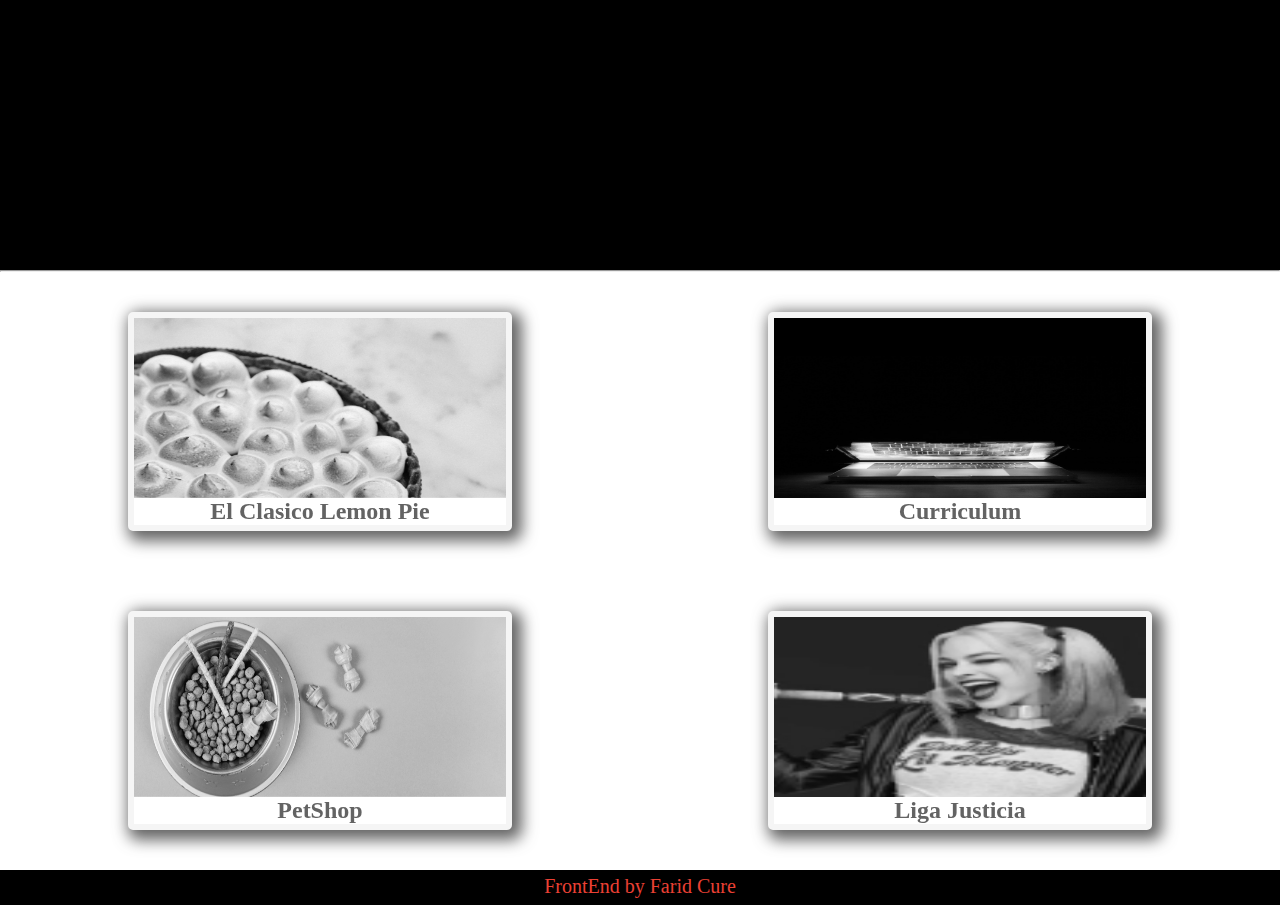
<file: index.html>
<!DOCTYPE html>
<html lang="es">

<head>
    <meta charset="UTF-8">
    <meta http-equiv="X-UA-Compatible" content="IE=edge">
    <meta name="viewport" content="width=device-width, initial-scale=1.0">
    <link rel="stylesheet" href="css/style.css">
    <title>FrontEnd</title>
</head>

<body>
    <header>
        <h1>FrontEnd</h1>
    </header>
    <hr>
    <main>
           <section class="articulos">
            <article class="lemon">
                <img src="lemonPie/img/lemon-pie1.jpg" alt="lemon-pie">
                <a href="lemonPie/index.html"><h2>El Clasico Lemon Pie</h2></a>
            </article>
            
            <article class="Curriculum">
                <img src="CV/img/portatil.jpg" alt="Curriculum">
                <a href="CV/index.html"><h2>Curriculum</h2></a>
            </article>

            <article class="petshop">
                <img src="PetShop/img/FotoDestacada1.png" alt="petshop">
                <a href="PetShop/index.html"><h2>PetShop</h2></a>
            </article>
            
            <article class="liga">
                <img src="Tienda/img/harleyQuinn.png" alt="liga justicia">
                <a href="Tienda/index.html"><h2>Liga Justicia</h2></a>
            </article>
        </section>
    </main>

    <footer>
        <p>FrontEnd by Farid Cure</p>
    </footer>
</body>

</html>
</file>
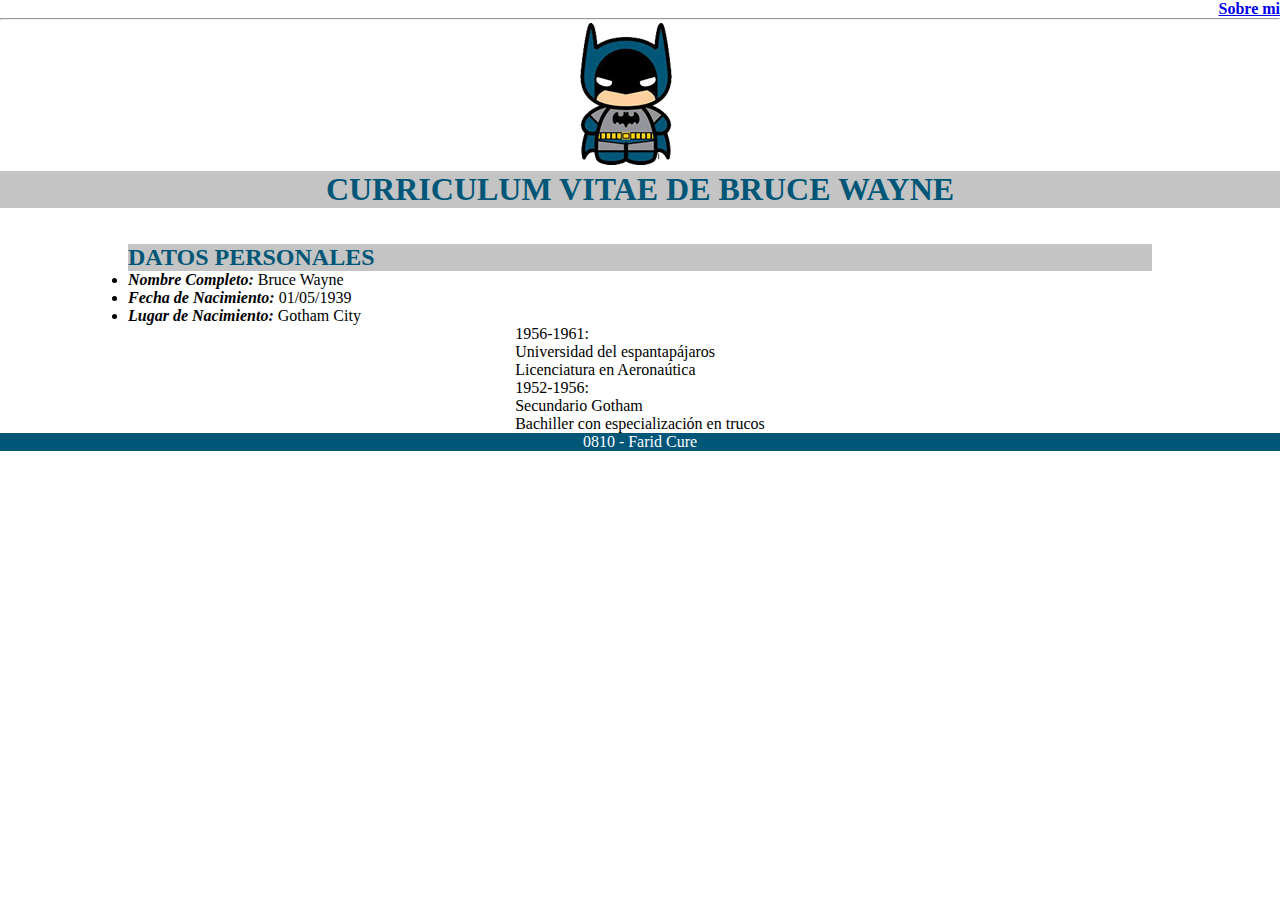
<file: CV/index.html>
<!DOCTYPE html>
<html lang="en">
<head>
    <meta charset="UTF-8">
    <meta http-equiv="X-UA-Compatible" content="IE=edge">
    <meta name="viewport" content="width=device-width, initial-scale=1.0">
    <link rel="stylesheet" href="./css/style.css">
    <title>Curriculum Vitae</title>
</head>
<body>
    <header>
       <ul class="menu">
            <li><a href="http://">Sobre mi</a>
            </li>
       </ul>
       <hr>

       <section class="banner">
        <img src="../CV/img/logo batman.png" alt="">
        <h1>CURRICULUM VITAE DE BRUCE WAYNE</h1><br><br>
    </section>
    </header>

    <main>

        <section class="datos">
            <h2>DATOS PERSONALES</h2>
            <ul>
                <li><span>Nombre Completo:</span> Bruce Wayne</li>
                <li><span>Fecha de Nacimiento:</span> 01/05/1939</li>
                <li><span>Lugar de Nacimiento:</span> Gotham City</li>
            </ul>
        </section>
        <!-- <section class="formacion">
            <h2>FORMACIÓN ACADÉMICA</h2>
            <ul type=none>
                <li><p>2017-Actual: Ing. Informática</p></li>
                <li><p>2004-2009: Bachillerato</p></li>
            </ul>
        </section>
        <section class="experiencia">
            <h2>EXPERIENCIA LABORAL</h2>
            <ul type=none>
                <li><p>2021: Administrador - El Corralito Restaurante-Bar</p></li>
                <li><p>2020: Asistente de Sistemas - Claro</p></li>
                <li><p>2021: Asistente de Sistemas - B&G Asociados</p></li>
            </ul>
        </section> -->

        <section>
            <dl>
                <dt>1956-1961:
                <dd>Universidad del espantapájaros</dd>
                <dd>Licenciatura en Aeronaútica</dd>
                </dt>
                <dt>1952-1956:
                <dd>Secundario Gotham</dd>
                <dd>Bachiller con especialización en trucos</dd>
                </dt>
            </dl>
        </section>
    </main>

    <footer>
        <p>0810 - Farid Cure</p>
    </footer>
</body>
</html>
</file>
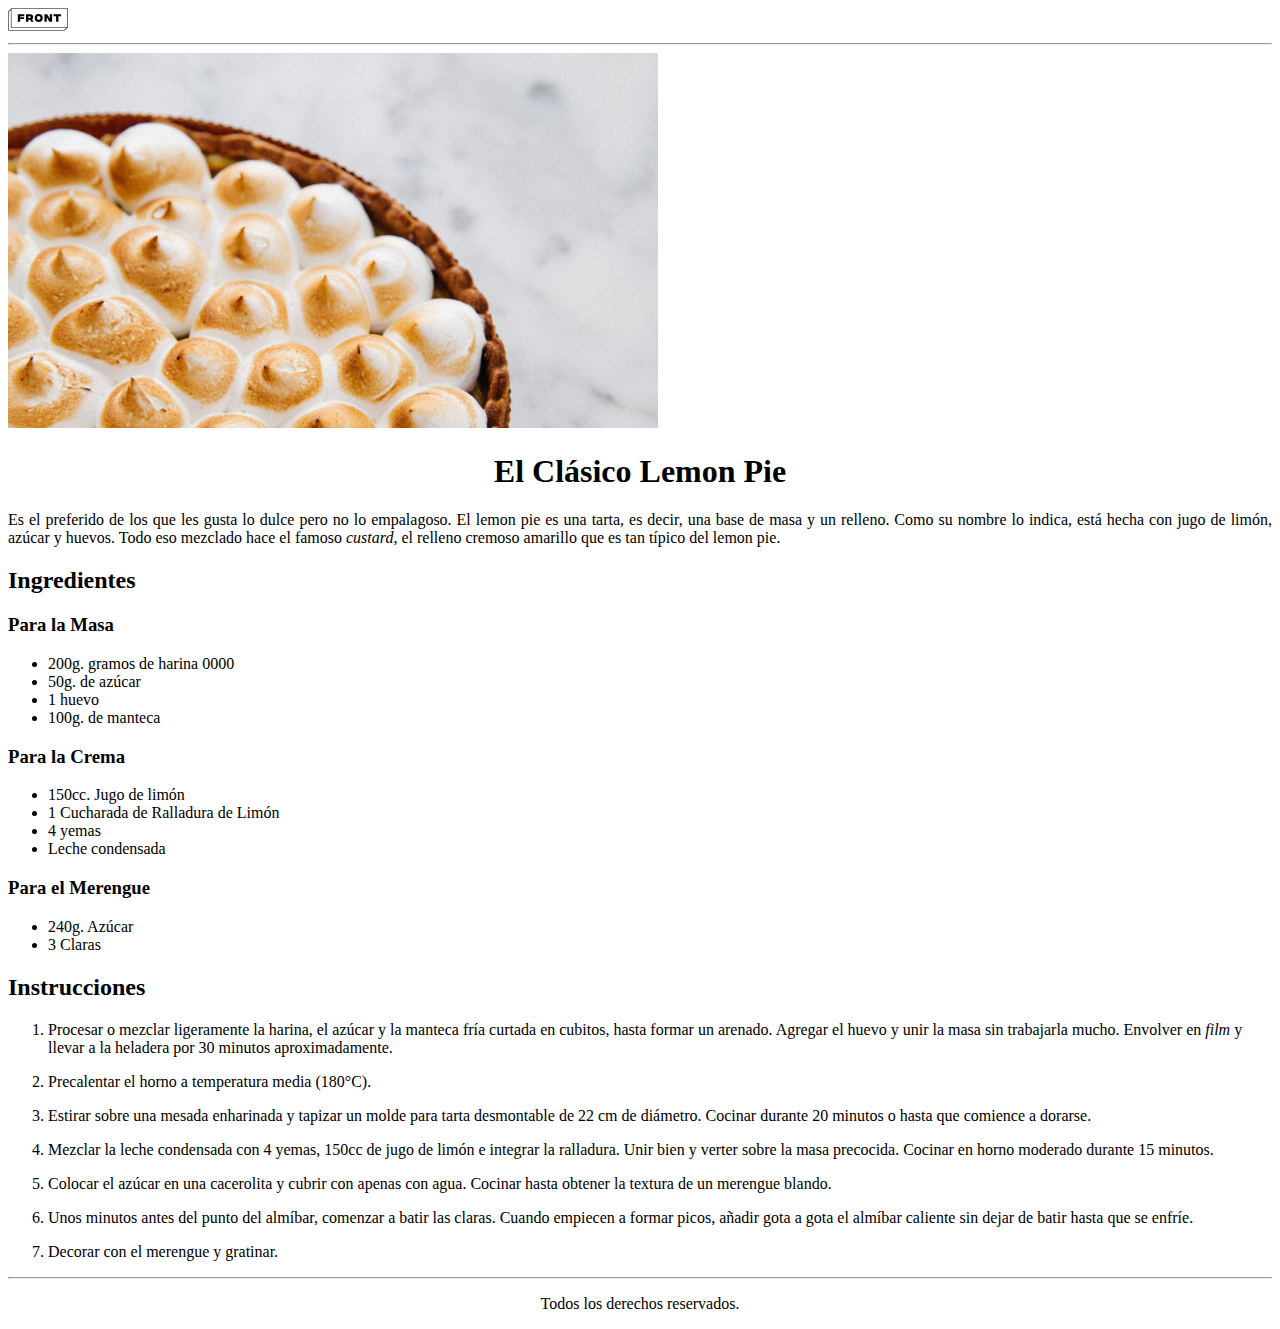
<file: El Clasico Lemon Pie/Index.html>
<!DOCTYPE html>
<html lang="es">

<head>
    <meta charset="UTF-8">
    <meta http-equiv="X-UA-Compatible" content="IE=edge">
    <meta name="viewport" content="width=device-width, initial-scale=1.0">
    <title>El Clásico Lemon Pie (Grupo 7)</title>
</head>

<body>
    <header>
        <img src="./img/Group.svg" alt="Logo FrontEnd" width="60">
        <hr>
    </header>
    <main>
        <img src="./img/lemon-pie.svg" alt="Imagén Lemon Pie">
        <h1 align="center">El Clásico Lemon Pie</h1>
        <p align="Justify">Es el preferido de los que les gusta lo dulce pero no lo empalagoso. El lemon pie es una tarta, es decir, una
            base de masa y un relleno. Como su nombre lo indica, está hecha con jugo de limón, azúcar y huevos. Todo eso
            mezclado hace el famoso <i>custard</i>, el relleno cremoso amarillo que es tan típico del lemon pie.</p>
        <h2>Ingredientes</h2>
        <h3>Para la Masa</h3>
        <ul>
            <li>200g. gramos de harina 0000</li>
            <li>50g. de azúcar</li>
            <li>1 huevo</li>
            <li>100g. de manteca</li>
        </ul>
        
        <h3>Para la Crema</h3>
        <ul>
            <li>150cc. Jugo de limón</li>
            <li>1 Cucharada de Ralladura de Limón</li>
            <li>4 yemas</li>
            <li>Leche condensada</li>
        </ul>
        
        <h3>Para el Merengue</h3>
        <ul>
            <li>240g. Azúcar</li>
            <li>3 Claras</li>
        </ul>

        <h2>Instrucciones</h2>
        <ol>
            <li><p>Procesar o mezclar ligeramente la harina, el azúcar y la manteca fría curtada en cubitos, hasta formar un
                arenado. Agregar el huevo y unir la masa sin trabajarla mucho. Envolver en <i>film</i> y llevar a la heladera por
                30 minutos aproximadamente.</p></li>
            <li><p>Precalentar el horno a temperatura media (180°C).</p></li>
            <li><p>Estirar sobre una mesada enharinada y tapizar un molde para tarta desmontable de 22 cm de diámetro. Cocinar
                durante 20 minutos o hasta que comience a dorarse.</p></li>
            <li><p>Mezclar la leche condensada con 4 yemas, 150cc de jugo de limón e integrar la ralladura. Unir bien y verter
                sobre la masa precocida. Cocinar en horno moderado durante 15 minutos.</p></li>
            <li><p>Colocar el azúcar en una cacerolita y cubrir con apenas con agua. Cocinar hasta obtener la textura de un
                merengue blando.</p></li>
            <li><p>Unos minutos antes del punto del almíbar, comenzar a batir las claras. Cuando empiecen a formar picos, añadir
                gota a gota el almíbar caliente sin dejar de batir hasta que se enfríe.</p></li>
            <li><p>Decorar con el merengue y gratinar.</p></li>
        </ol>
        <hr>

    </main>
    <footer>
        <p align="center">Todos los derechos reservados.</p>
    </footer>

</body>

</html>
</file>
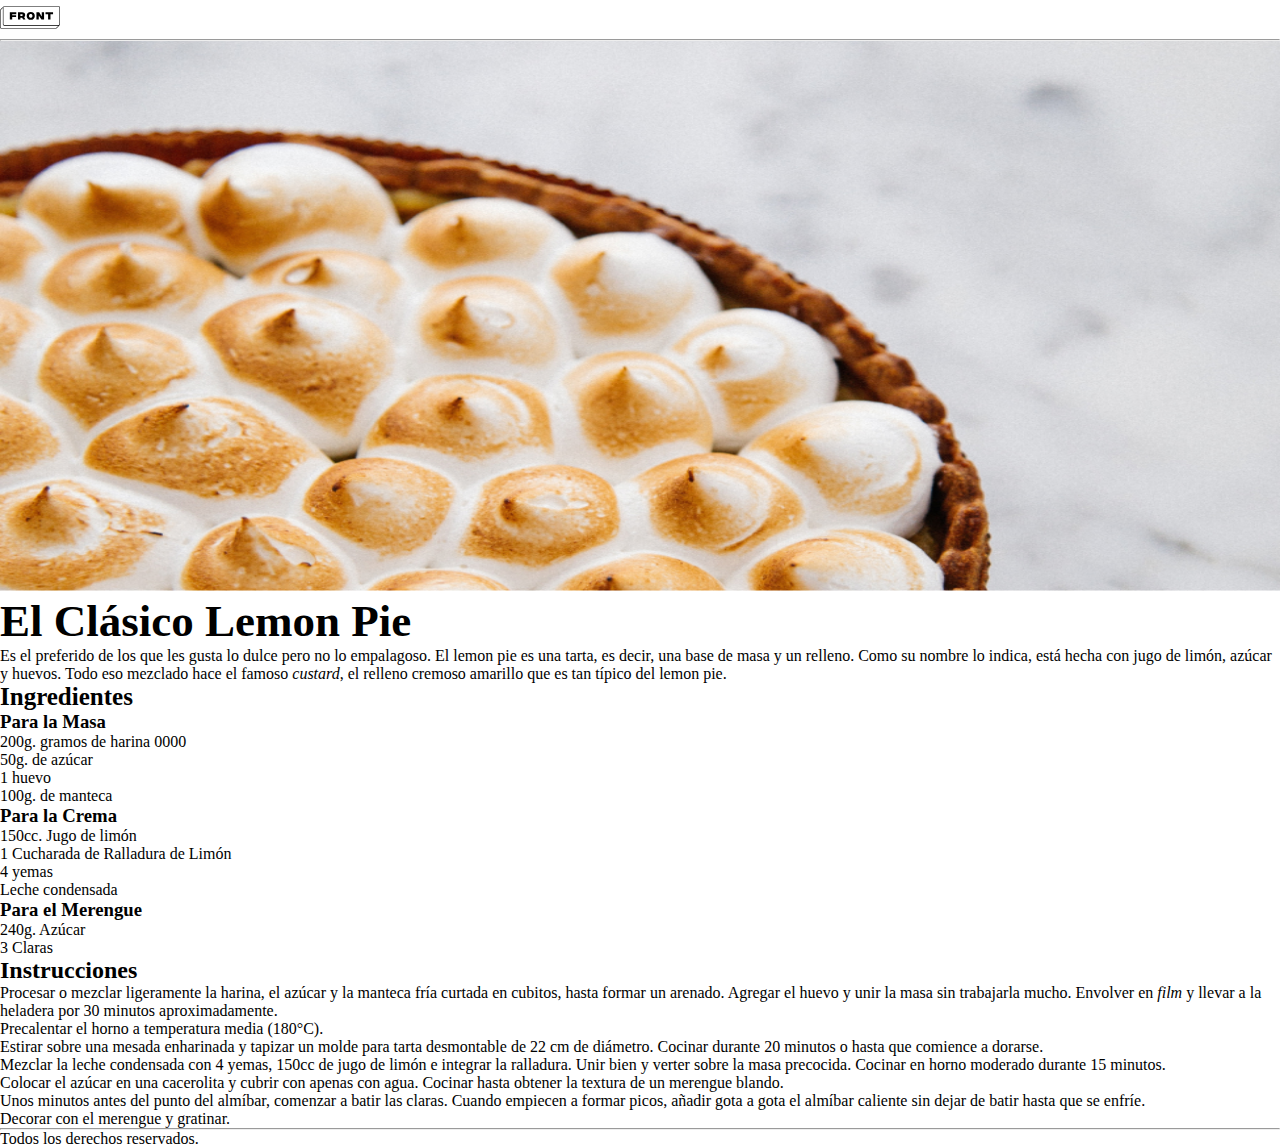
<file: lemonPie/index.html>
<!DOCTYPE html>
<html lang="es">

<head>
    <meta charset="UTF-8">
    <meta http-equiv="X-UA-Compatible" content="IE=edge">
    <meta name="viewport" content="width=device-width, initial-scale=1.0">
    <link rel="stylesheet" href="css/style.css">
    <title>El Clásico Lemon Pie (Grupo 7)</title>
</head>

<body>
    <header>
        <img src="./img/Group.svg" alt="Logo FrontEnd" width="60">
        <hr>
        <section>
            <img src="./img/lemon-pie1.jpg" alt="Imagén Lemon Pie">
        </section>
    </header>
    <main>
        
        <section class="titulo">
            <h1>El Clásico Lemon Pie</h1>
        <p>Es el preferido de los que les gusta lo dulce pero no lo empalagoso. El lemon pie es una tarta, es decir, una
            base de masa y un relleno. Como su nombre lo indica, está hecha con jugo de limón, azúcar y huevos. Todo eso
            mezclado hace el famoso <i>custard</i>, el relleno cremoso amarillo que es tan típico del lemon pie.</p>
        </section>

        <section class="ingredientes">
            <h2>Ingredientes</h2>
            <h3>Para la Masa</h3>
            <ul>
                <li>200g. gramos de harina 0000</li>
                <li>50g. de azúcar</li>
                <li>1 huevo</li>
                <li>100g. de manteca</li>
            </ul>
        </section>
        
        <section class="crema">
            <h3>Para la Crema</h3>
            <ul>
                <li>150cc. Jugo de limón</li>
                <li>1 Cucharada de Ralladura de Limón</li>
                <li>4 yemas</li>
                <li>Leche condensada</li>
            </ul>
        </section>
        
        <section class="merengue">
            <h3>Para el Merengue</h3>
            <ul>
                <li>240g. Azúcar</li>
                <li>3 Claras</li>
            </ul>
        </section>
        
        <section class="instrucciones">
            <h2>Instrucciones</h2>
        <ol>
            <li><p>Procesar o mezclar ligeramente la harina, el azúcar y la manteca fría curtada en cubitos, hasta formar un
                arenado. Agregar el huevo y unir la masa sin trabajarla mucho. Envolver en <i>film</i> y llevar a la heladera por
                30 minutos aproximadamente.</p></li>
            <li><p>Precalentar el horno a temperatura media (180°C).</p></li>
            <li><p>Estirar sobre una mesada enharinada y tapizar un molde para tarta desmontable de 22 cm de diámetro. Cocinar
                durante 20 minutos o hasta que comience a dorarse.</p></li>
            <li><p>Mezclar la leche condensada con 4 yemas, 150cc de jugo de limón e integrar la ralladura. Unir bien y verter
                sobre la masa precocida. Cocinar en horno moderado durante 15 minutos.</p></li>
            <li><p>Colocar el azúcar en una cacerolita y cubrir con apenas con agua. Cocinar hasta obtener la textura de un
                merengue blando.</p></li>
            <li><p>Unos minutos antes del punto del almíbar, comenzar a batir las claras. Cuando empiecen a formar picos, añadir
                gota a gota el almíbar caliente sin dejar de batir hasta que se enfríe.</p></li>
            <li><p>Decorar con el merengue y gratinar.</p></li>
        </ol>
        <hr>
        </section>
    </main>

    <footer>
        <p>Todos los derechos reservados.</p>
    </footer>

</body>

</html>
</file>
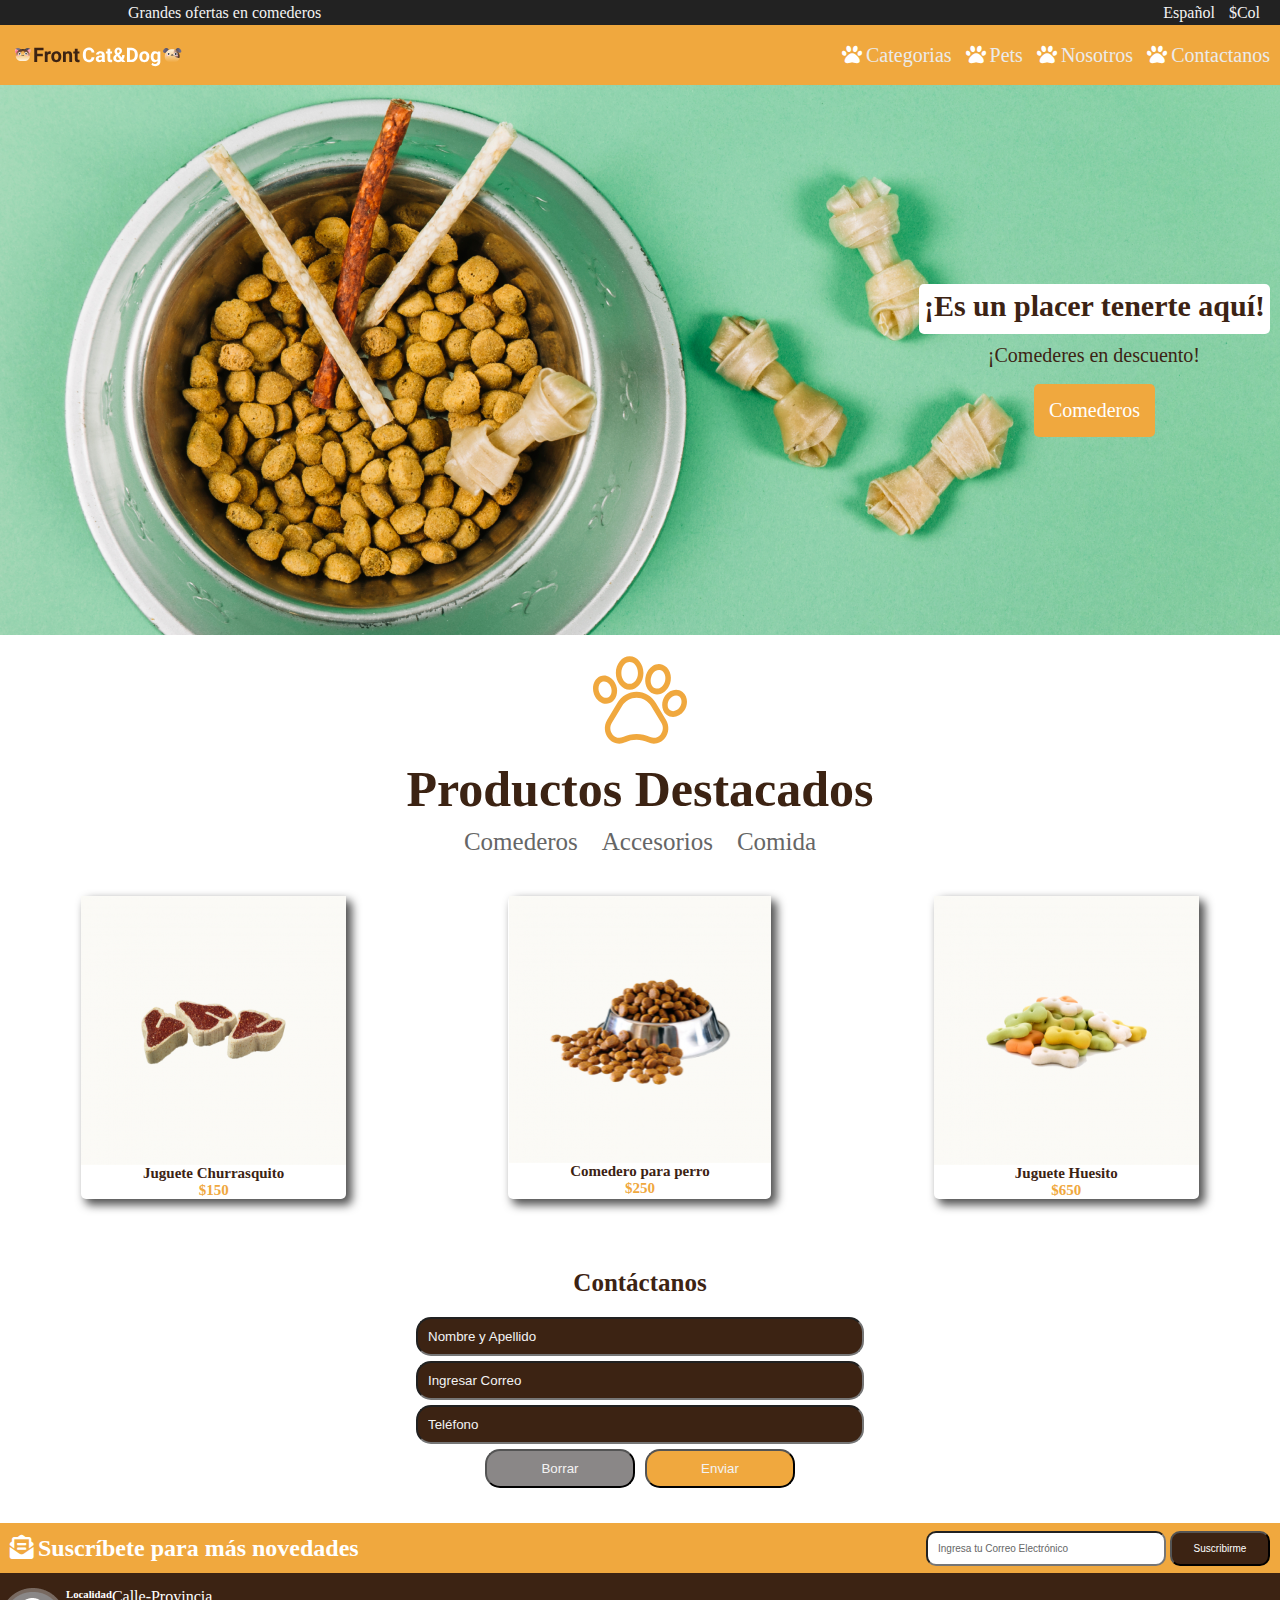
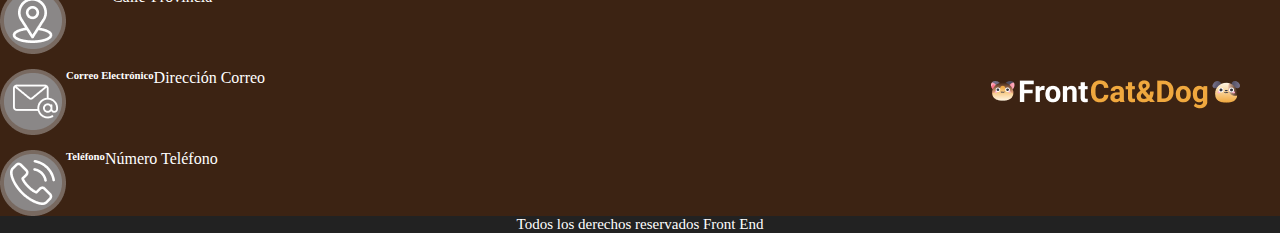
<file: PetShop/index.html>
<!DOCTYPE html>
<html lang="en">
<head>
    <meta charset="UTF-8">
    <meta http-equiv="X-UA-Compatible" content="IE=edge">
    <meta name="viewport" content="width=device-width, initial-scale=1.0">
    <link rel="stylesheet" href="https://cdnjs.cloudflare.com/ajax/libs/font-awesome/5.15.3/css/all.min.css">
    <link rel="stylesheet" href="../PetShop/css/style.css">
    <title>PetShop</title>
</head>
<body>
    <header>
        <section class="barra_superior">
            
            <p>Grandes ofertas en comederos</p>
                <ul>
                    <li>Español</li>
                    <li>$Col</li>
                </ul>
        </section>
        <section class="menu_principal">
            <img src="../PetShop/img/Logo.svg" alt="Logo PetShop">
            <ul class="menu_principal">
                <li><i class="fas fa-paw"></i>Categorias</li>
                <li><i class="fas fa-paw"></i>Pets</li>
                <li><i class="fas fa-paw"></i>Nosotros</li>
                <li><i class="fas fa-paw"></i>Contactanos</li>
            </ul>
            
        </section>
    </header>
    <main>
        <section class="banner">
            <h2>¡Es un placer tenerte aquí!</h2>
            <p class="banner1">¡Comederes en descuento!</p>
            <p class="banner2">Comederos</p>
        </section>

        <section class="destacados">
            <img src="img/patitas.svg" alt="patitas de perro">
            <h2>Productos Destacados</h2>
            <ul>
                <li>Comederos</li>
                <li>Accesorios</li>
                <li>Comida</li>
            </ul>
        </section>

        <section class="productos">
            <article class="churrasquito">
                <img src="../PetShop/img/Churrasquito.svg" alt="juguete churrasquito">
                <h6>Juguete Churrasquito</h6>
                <p>$150</p>
            </article>

            <article class="comedero">
                <img src="../PetShop/img/Comedero.svg" alt="comedero">
                <h6>Comedero para perro</h6>
                <p>$250</p>
            </article>

            <article class="huesito">
                <img src="../PetShop/img/Huesito juguete.svg" alt="juguete huesito">
                <h6>Juguete Huesito</h6>
                <p>$650</p>
            </article>
        </section>

        <section class="formulario">
            <h2>Contáctanos</h2>
            <form action="" method="POST">
                <input type="text" name="usuario" value="Nombre y Apellido">
                <input type="email" name="email" value="Ingresar Correo">
                <input type="tel" name="telefono" value="Teléfono">
                <p>
                    <input type="reset" id="borrar" value="Borrar">
                    <input type="submit" id="enviar" value="Enviar">
                </p>
            </form>
        </section>

        <section class="suscripcion"> 
            
            <h2><i class="fas fa-envelope-open-text"></i>Suscríbete para más novedades</h2>
            <form action="" method="POST">
                <input type="email" name="suscripcion" id="suscripcion" value="Ingresa tu Correo Electrónico">
                <input type="submit" name="suscribirme" id="suscribirme" value="Suscribirme"> 
            </form>
        </section>
        
    </main>
    <footer>
        <section class="datos">
            <article class="icons">
                <aside>
                    <img src="img/ubicacion.png" alt="ubicacion">
                    <h6>Localidad</h6>
                    <p>Calle-Provincia</p>
                </aside>
                
                <aside>
                    <img src="img/correo.png" alt="correo">
                    <h6>Correo Electrónico</h6>
                    <p>Dirección Correo</p>
                </aside>
                
                <aside>
                    <img src="img/tel.png" alt="telefono">
                    <h6>Teléfono</h6>
                    <p>Número Teléfono</p>
                </aside>
                
            </article>

            <article class="logo">
                <img src="img/Logo2.png" alt="Logo PetShop">
            </article>
        </section>
        <section class="derechos">
            <p>Todos los derechos reservados Front End</p>
        </section>
    </footer>
</body>
</html>
</file>
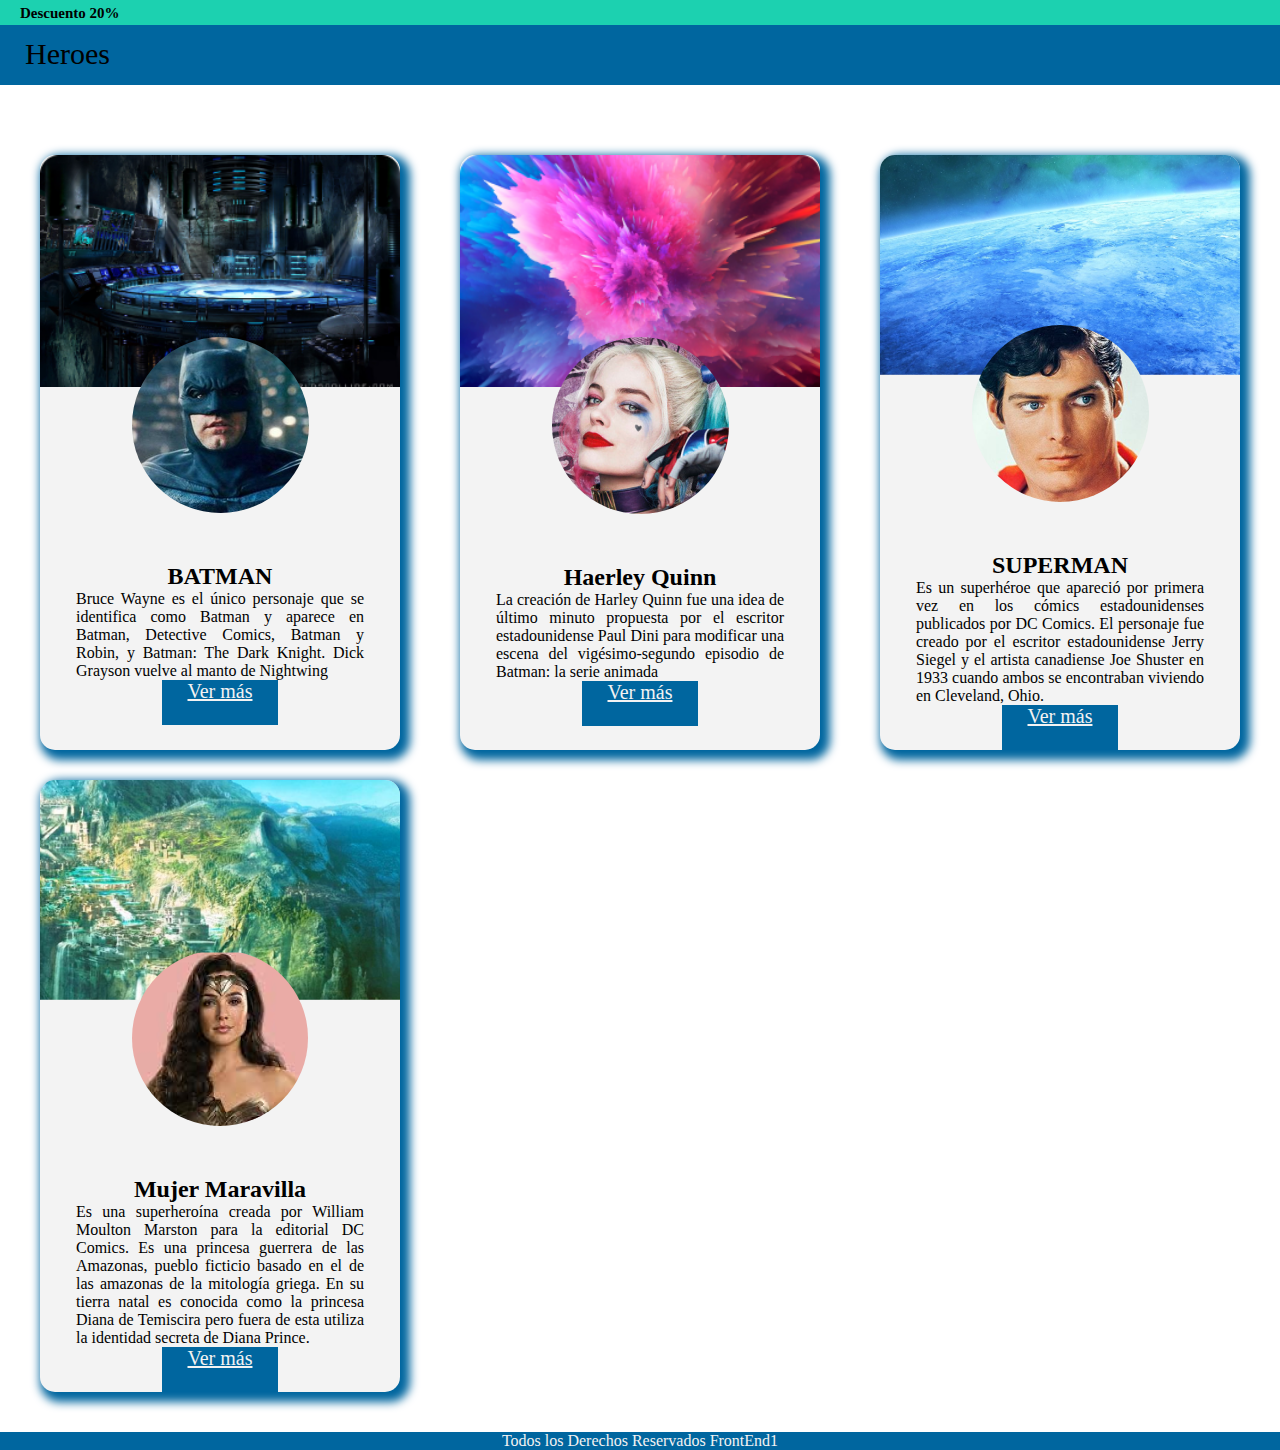
<file: Tienda/index.html>
<!DOCTYPE html>
<html lang="en">

<head>
    <meta charset="UTF-8">
    <meta http-equiv="X-UA-Compatible" content="IE=edge">
    <meta name="viewport" content="width=device-width, initial-scale=1.0">
    <link rel="stylesheet" href="css/style.css">
    <title>Document</title>
</head>

<body>
    <div>
        <h5>Descuento 20%</h5>
    </div>
    <header>
        <h1>Heroes</h1>
    </header>
    <main>
        <section class="cartas">
            <article class="batman1">
                <img class="fondo1" src="../Tienda/img/batman-fondo.png" alt="fondo liga">
                <img class="logo1" src="../Tienda/img/batman.png" alt="batman">
                <div class="contenido">
                    <h2>BATMAN</h2>
                    <p>Bruce Wayne es el único personaje que se identifica como Batman y aparece en Batman, Detective
                        Comics, Batman y Robin, y Batman: The Dark Knight. Dick Grayson vuelve al manto de Nightwing
                    </p>
                    <a href="http://">Ver más</a>
                </div>
            </article>
            <article class="harley">
                <img class="fondo2" src="../Tienda/img/harley-fondo.png" alt="fondo liga">
                <img class="logo2" src="../Tienda/img/harleyQ.png" alt="harleyQuinn">
                <div class="contenido">
                    <h2>Haerley Quinn</h2>
                    <p>La creación de Harley Quinn fue una idea de último minuto propuesta por el escritor
                        estadounidense
                        Paul Dini para modificar una escena del vigésimo-segundo episodio de Batman: la serie animada
                    </p>
                    <a href="http://">Ver más</a>
                </div>
            </article>
            <article class="superman">
                <img class="fondo3" src="img/fondosuperman.png" alt="fondo liga">
                <img class="logo3" src="img/superman.png" alt="Superman">
                <div class="contenido">
                    <h2>SUPERMAN</h2>
                    <p>Es un superhéroe que apareció por primera vez en los cómics estadounidenses publicados por DC
                        Comics. ​El personaje fue creado por el escritor estadounidense Jerry Siegel y el artista
                        canadiense Joe Shuster en 1933 cuando ambos se encontraban viviendo en Cleveland, Ohio.</p>
                    <a href="http://">Ver más</a>
                </div>
            </article>
            <article class="mujer">
                <img class="fondo4" src="img/fondoMujer.png" alt="fondo liga">
                <img class="logo4" src="img/mujerMaravilla.png" alt="Mujer Maravilla">
                <div class="contenido">
                    <h2>Mujer Maravilla</h2>
                    <p>Es una superheroína creada por William Moulton Marston para la editorial DC Comics. Es una
                        princesa guerrera de las Amazonas, pueblo ficticio basado en el de las amazonas de la mitología
                        griega. En su tierra natal es conocida como la princesa Diana de Temiscira pero fuera de esta
                        utiliza la identidad secreta de Diana Prince.</p>
                        <a href="http://">Ver más</a>
                </div>
            </article>
        </section>
    </main>
    <footer>
        <p>Todos los Derechos Reservados FrontEnd1</p>
    </footer>
</body>

</html>
</file>
<file: css/style.css>
/*Generales*/

*{
    box-sizing: border-box;
    padding: 0;
    margin: 0;
    font-family: "Montserrat";
}


/*Body*/
body{
    background-color: #FFF;
    /* background-image: url("../img/fondo.png"); */
    /* width: 100%; */
    /* background-repeat: no-repeat; */
}

header{
    /* font-family: "Montserrat"; */
	text-align: center;
	color: #FFF;
	display: flex;
	flex-direction: column;
	align-items: center;
	justify-content: center;
	height: 30vh;
	letter-spacing: 1px;
    background-color: rgb(0, 0, 0);
}


h1{
    /* text-align: center;
    font-size: 80px;
    background: -webkit-linear-gradient(yellow,red);
   -webkit-background-clip: text;
   -webkit-text-fill-color: transparent;
    color: #eb4034; */
    background-image: url(https://media.giphy.com/media/LnEeDF1IzKdZlHruw9/giphy.gif);
	background-size: cover;
	color: transparent;
	-moz-background-clip: text;
	-webkit-background-clip: text;
	text-transform: uppercase;
	font-size: 120px;
	line-height: .75;
	margin: 10px 0;
    font-style: ;
}

a{
    text-decoration: none;
}


h2{
    color: #eb4034;
    text-align: center;
}

section.articulos{
    display: flex;
    flex-wrap: wrap;
    justify-content: space-around;
}

/* section.articulos:hover{
    cursor: pointer;

} */

article{
    background-color: #FFF;
    border-radius: 5px;
    display: flex;
    flex-direction: column;
    position: relative;
    width: 30%;
    filter: grayscale();
    border: 6px solid whitesmoke;
    box-shadow: 5px 5px 15px 5px rgba(219, 67, 80, 88);
    margin: 40px;
}

article:hover{
    filter: none;
}

article img{
    height: 180px;
}

footer{
    background-color: rgb(0, 0, 0);
    color: #eb4034;
    text-align: center;
    font-size: 20px;
    height: 35px;
}

footer p{
    position: relative;
    top: 5px;
}
</file>
<file: CV/css/style.css>
/*Generales*/
*{
    box-sizing: border-box;
    margin: 0%;
    padding: 0%;
}

body{
    font-family: 'times new roman';
  }  
  

/*Encabezados*/
header{
    
}

ul.menu{
    color: white;
    font-weight: bold;
    list-style-type: none;
    text-align: right;
}

ul.menu:hover{
    color: orangered;
}

h1 {
    text-align: center;
}
h1, h2 {
    color: #005677;
    background-color: #C4C4C4;
}

/*section*/

section.banner{
    position: relative;
}

section.banner img{
   position: relative;
   left: 45%;
}

main{
    display: flex;
    align-items: center;
    flex-direction: column;
    justify-content: space-around;
}

section.datos, section.formacion, section.experiencia{
    
    width: 80%;
}

section.datos ul li span{
    font-style: italic;
    font-weight: bold;
}



/*FOOTER*/
footer{
    text-align: center;
    background-color: #005677;
    color: #FFFFFF;
}
</file>
<file: lemonPie/css/style.css>
*{
    margin: 0%;
    padding: 0%;
    box-sizing: border-box;
}

header img{
    height: 35px;
}

header section img{
   width: 1280px;
   height: 550px;
}

section.titulo{
    display: flex;
    flex-direction: column

}

section.titulo h1{
    font-size: 45px;

}

section.ingredientes h2{
    font-size: 25px;
}
</file>
<file: PetShop/css/style.css>
/* Generales*/
*{
    margin: 0%;
    padding: 0%;
    box-sizing: border-box;
}


/* Barra Superior */
section.barra_superior{
    background-color: #222222;
    color: #F3F3F3;
    height: 25px;
    display: flex;
    flex-wrap: wrap;
    justify-content: space-between;
    /* position: relative; */
}

section.barra_superior p{
    position: relative;
    top: 4px;
    left: 10%;
}

section.barra_superior > ul{
    list-style-type: none;
    position: relative;
    right: 10px;
    top: 4px;
}

section.barra_superior ul li{
    display: inline;
    padding-right: 10px;
}

/* Menú Link */
i.fas{
    color: #FFFFFF;
    margin-right: 4px;
}

section.menu_principal{
    background-color: #F0A83E;
    height: 60px;
    display: flex;
    flex-wrap: wrap;
    justify-content: space-between;
    align-content: center;
}

section.menu_principal img{
   position: relative;
    left: 15px;
}

section.menu_principal ul{
    list-style-type: none;
}

ul.menu_principal li{
    color: #ebebeb;
    display: inline;
    font-size: 20px;
    margin-right: 10px;
}


/* Banner */

section.banner{
    background: url("../img/FotoDestacada1.png");
    height: 550px;
    display: flex;
    flex-direction: column;
    justify-content:center;
    align-items: flex-end;
}

section.banner h2{
    color: #3C2313;
    font-size: 30px;
    height: 50px;
    background-color: #FFFFFF;
    border-radius: 5px;
    padding: 5px;
    margin-right: 10px;
}

section.banner p.banner1{
    color: #3C2313;
    font-size: 20px;
    margin-right: 70px;
    height: 50px;
    padding: 10px;
}

section.banner p.banner2{
    color: #FFFFFF;
    font-size: 20px;
    background-color: #F0A83E;
    padding: 15px;
    border-radius: 5px;
    margin-right: 125px;
}


/* **********PRODUCTOS********** */
section.destacados{
    display: flex;
    flex-direction: column;
    align-items: center;
}

section.destacados img{
    margin-top: 15px;
    height: 100px;
}

section.destacados h2{
    margin-top: 10px;
    margin-bottom: 10px;
    font-size: 50px;
    font-weight: bold;
    color: #3C2313;
}

section.destacados ul li{
    display: inline;
    padding: 10px;
    color: #666666;
    font-size: 25px;
}

section.productos{
   display: flex;
   justify-content: space-around;
   margin-top: 40px;
   margin-bottom: 40px;
} 


section.productos article{
    box-shadow: 5px 5px 10px 1px rgb(82, 82, 82);
    border-radius: 5px;
    display: flex;
    flex-direction: column;
    align-items: center;
}

section.productos article h6{
    color: #3C2313;
    font-size: 15px;
}

section.productos article p{
    color: #F0A83E;
    font-size: 15px;
    font-weight: bold;
}


/* *******Formulario********* */
section.formulario{
    display: flex;
    flex-direction: column;
    /* align-items: center; */
    margin-top: 70px;
}

section.formulario h2{
    font-size: 25px;
    color: #3C2313;
    font-weight: bold;
    margin-bottom: 20px;
    align-self: center;
}

section.formulario form{
    display: flex;
    flex-direction:column;
    align-items: center;
    width: 50%;
    align-self: center;
}

section.formulario form input{
    color: #F3F3F3;
    background-color: #3C2313;
    border-radius: 15px;
    margin-bottom: 5px;
    padding: 10px;
    width: 70%;
}

section.formulario form p{
    display: flex;
    flex-direction: row;
    
}

section.formulario form p input#borrar{
    background-color: #8A8787;
    color: #F3F3F3;
    margin-right: 10px;
    width: 150px;
} 

section.formulario form p input#enviar{
    background-color: #F0A83E;
    color: #F3F3F3;
    width: 150px;
}

section.suscripcion{
    margin-top: 30px;
    padding: 10px;
    height: 50px;
    background-color: #F0A83E;
    color: #FFFFFF;
    display: flex;
    flex-direction: row;
    align-items: center;
    justify-content: space-between;
}

section.suscripcion form input#suscripcion{
    border-radius: 10px;
    font-size: 10px;
    width: 240px;
    color: #666666;
    padding:10px;
}

section.suscripcion form input#suscribirme{
    border-radius: 10px;
    font-size: 10px;
    background-color: #3C2313;
    color: #FFFFFF;
    padding: 10px;
    width: 100px;
}


/* *******FOOTER******* */
footer section.datos{
    display: flex;
    justify-content: space-between;
    background-color: #3C2313;
    color: #FFFFFF;
}

footer section.datos article.icons aside{
    display: flex;
    margin-top: 15px;
}

footer section.datos article.logo{
    align-self:center;
    margin-right: 40px;
}

footer section.datos article.logo img{
    height: 35px;
}

section.derechos{
    background-color: #222222;
    color: #FFFFFF;
    text-align: center;
    font-size: 15px;
}
</file>
<file: Tienda/css/style.css>
/* Generales */
*{
    margin: 0%;
    padding: 0%;
}

/* Header */
body > div{
    background-color: #1CD1B0;
    height: 25px;
    position: relative;
    z-index: 10;
}

h5{
    position: relative;
    font-size: 15px;
    top: 5px;
    left: 20px;
}

header, a, footer{
    background-color: #00669F;
}

header{
    position: sticky;
    top: 0px;
    z-index: 5;
    height: 60px;
}

h1{
    font-weight: normal;
    font-size: 30px;
    position: relative;
    top: 12px;
    left: 25px;
}

section.cartas{
    display: flex;
    /* align-items:center; */
    flex-wrap: wrap;
    justify-content: space-between;
    margin: 40px;
}

article{
    background-color: #F3F3F3;
    border-radius: 15px;
    display: flex;
    flex-direction: column;
    width: 30%;
    margin-top: 30px;
    box-shadow: 5px 5px 10px 5px #00669F;
}

.fondo1, .fondo2, .fondo3, .fondo4{
    border-radius: 15px 15px 0 0 ;
}


.logo1, .logo2, .logo3, .logo4{
    border-radius: 50%;
    align-self: center;
    position: relative;
    bottom: 50px;
}

div.contenido{
    width: 80%;
    align-self: center;
    display: flex;
    flex-direction: column;
    justify-content: space-around;
    /* position: relative; */
}

div.contenido h2{
    align-self: center;
}

div.contenido p{
    text-align: justify;
}

a{
    color: #F3F3F3;
    font-size: 20px;
    height: 45px;
    width: 40%;
    align-self: center;
    text-align: center;
    /* position: relative;
    top: 25px;
    left: 30%; */
}

/* Footer */
footer{
    color: #F3F3F3;
    text-align: center;
    width: 100%;
}


@media screen and (max-width: 768px){

    .logo1, .logo2, .logo3, .logo4{
        border-radius: 50%;
        align-self: center;
        position: relative;
        bottom: 50px;
        width: 70%;
    }
    
    
}
</file>
